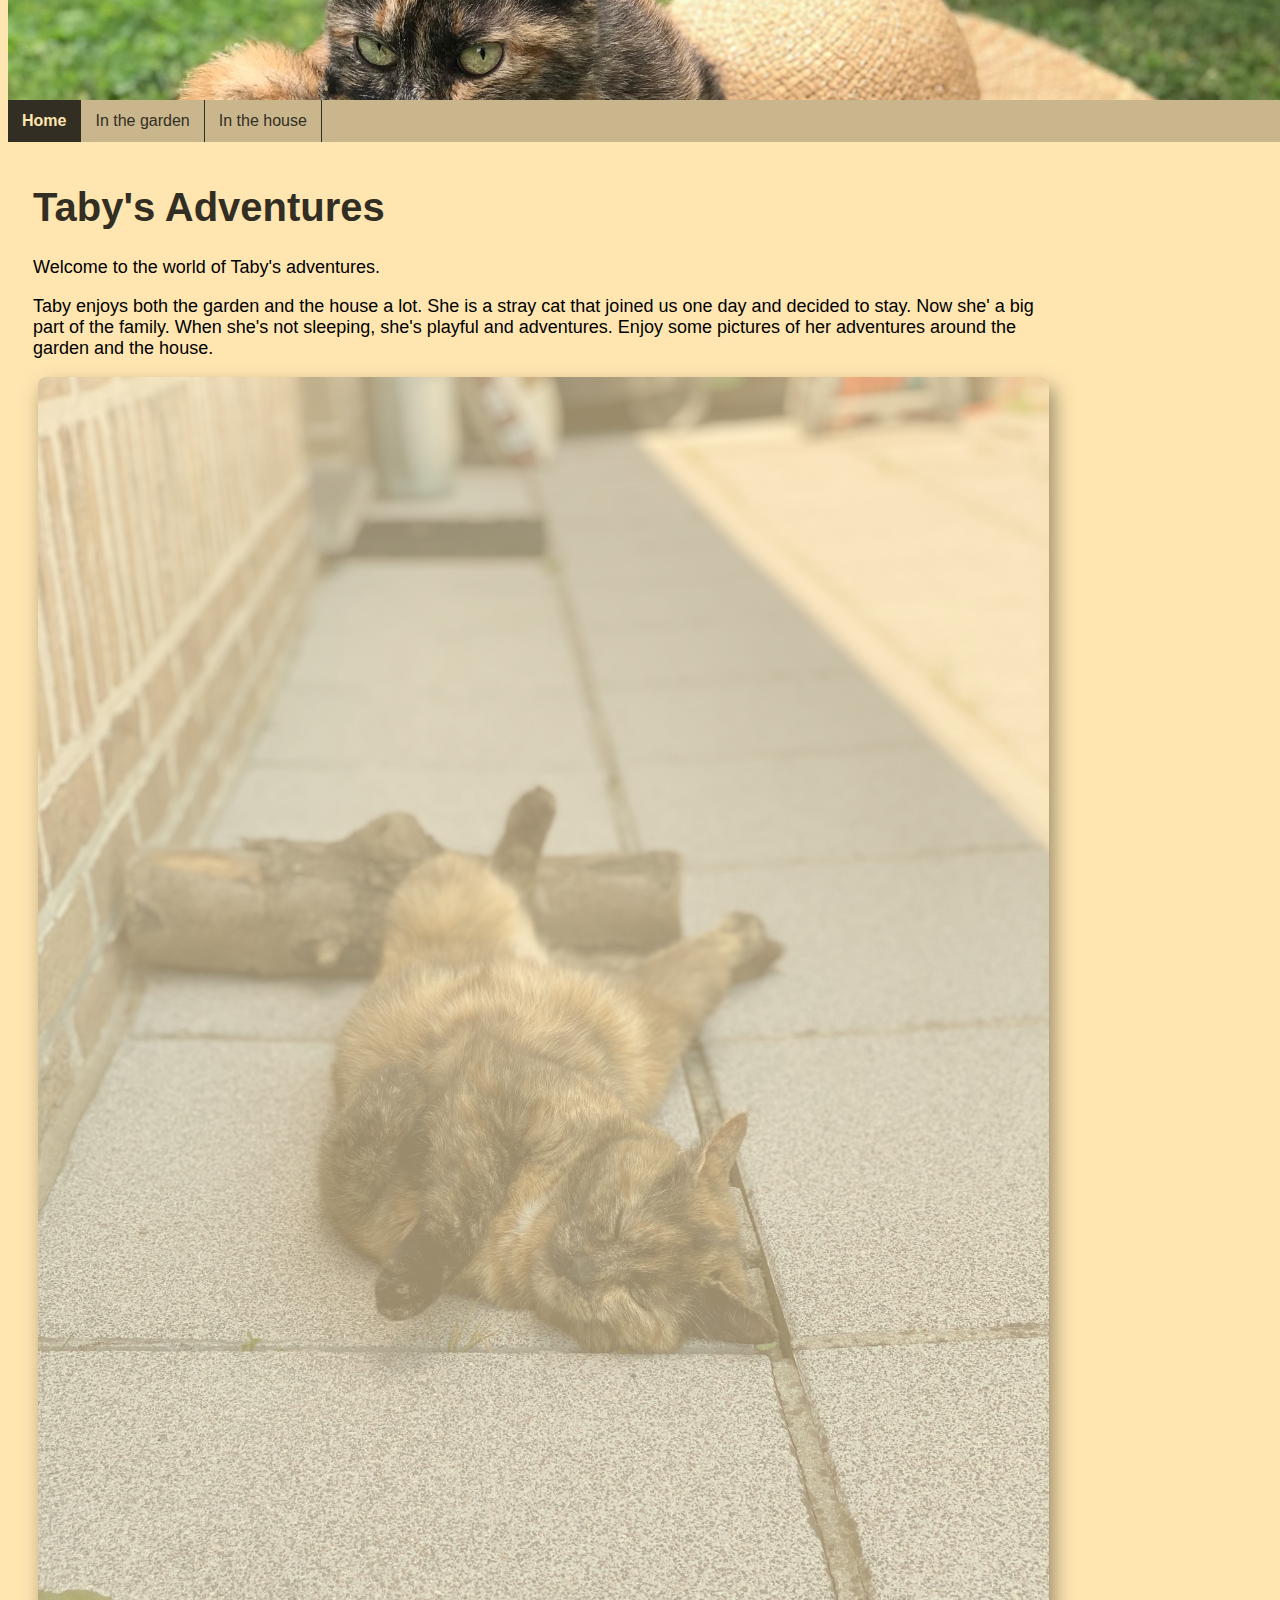
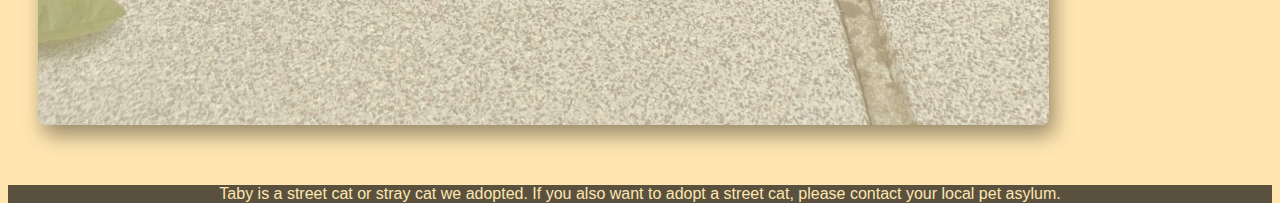
<file: index.html>
<!DOCTYPE html>
<html lang="en">

<head>
    <meta charset="UTF-8">
    <meta name="viewport" content="width=device-width, initial-scale=1.0">
    <title>Tabys Adventures</title>
    <link rel="icon" type="image/x-icon" href="Images/favicon.ico">
    <link rel="stylesheet" href="CSS/style.css">
</head>

<body>
    <header>
        <a href="#main_content" class="main_content">Skip to main content</a>
        <div class="header_img">
            <img  src="Images/cat_hat.jpg" alt="header image">
        </div>
        <ul>
            <li><a href="index.html" class="active">Home</a></li>
            <li><a href="inthegarden.html">In the garden</a></li>
            <li><a href="inthehouse.html">In the house</a></li>
        </ul>
    </header>
    <main id="main_content">
        <h1 class="welcome_headline">Taby's Adventures</h1>
        <p class="welcome">Welcome to the world of Taby's adventures.</p>
        <p class="welcome">Taby enjoys both the garden and the house a lot. She is a stray cat that joined us one day and decided to stay. Now she' a big part of the family. When she's not sleeping, she's playful and adventures.
            Enjoy some pictures of her adventures around the garden and the house.
        </p>
        <div class="img_home_cat">
            <img src="Images/cat_terrace_back_sleep.jpg" alt="cat on back sleeping">
        </div>
    </main>
    <footer class="footer_garden">
        <p class="footer_garden_text">Taby is a street cat or stray cat we adopted. If you also want to adopt a street cat, please contact your local pet asylum. </p>
    </footer>
</body>

</html>
</file>
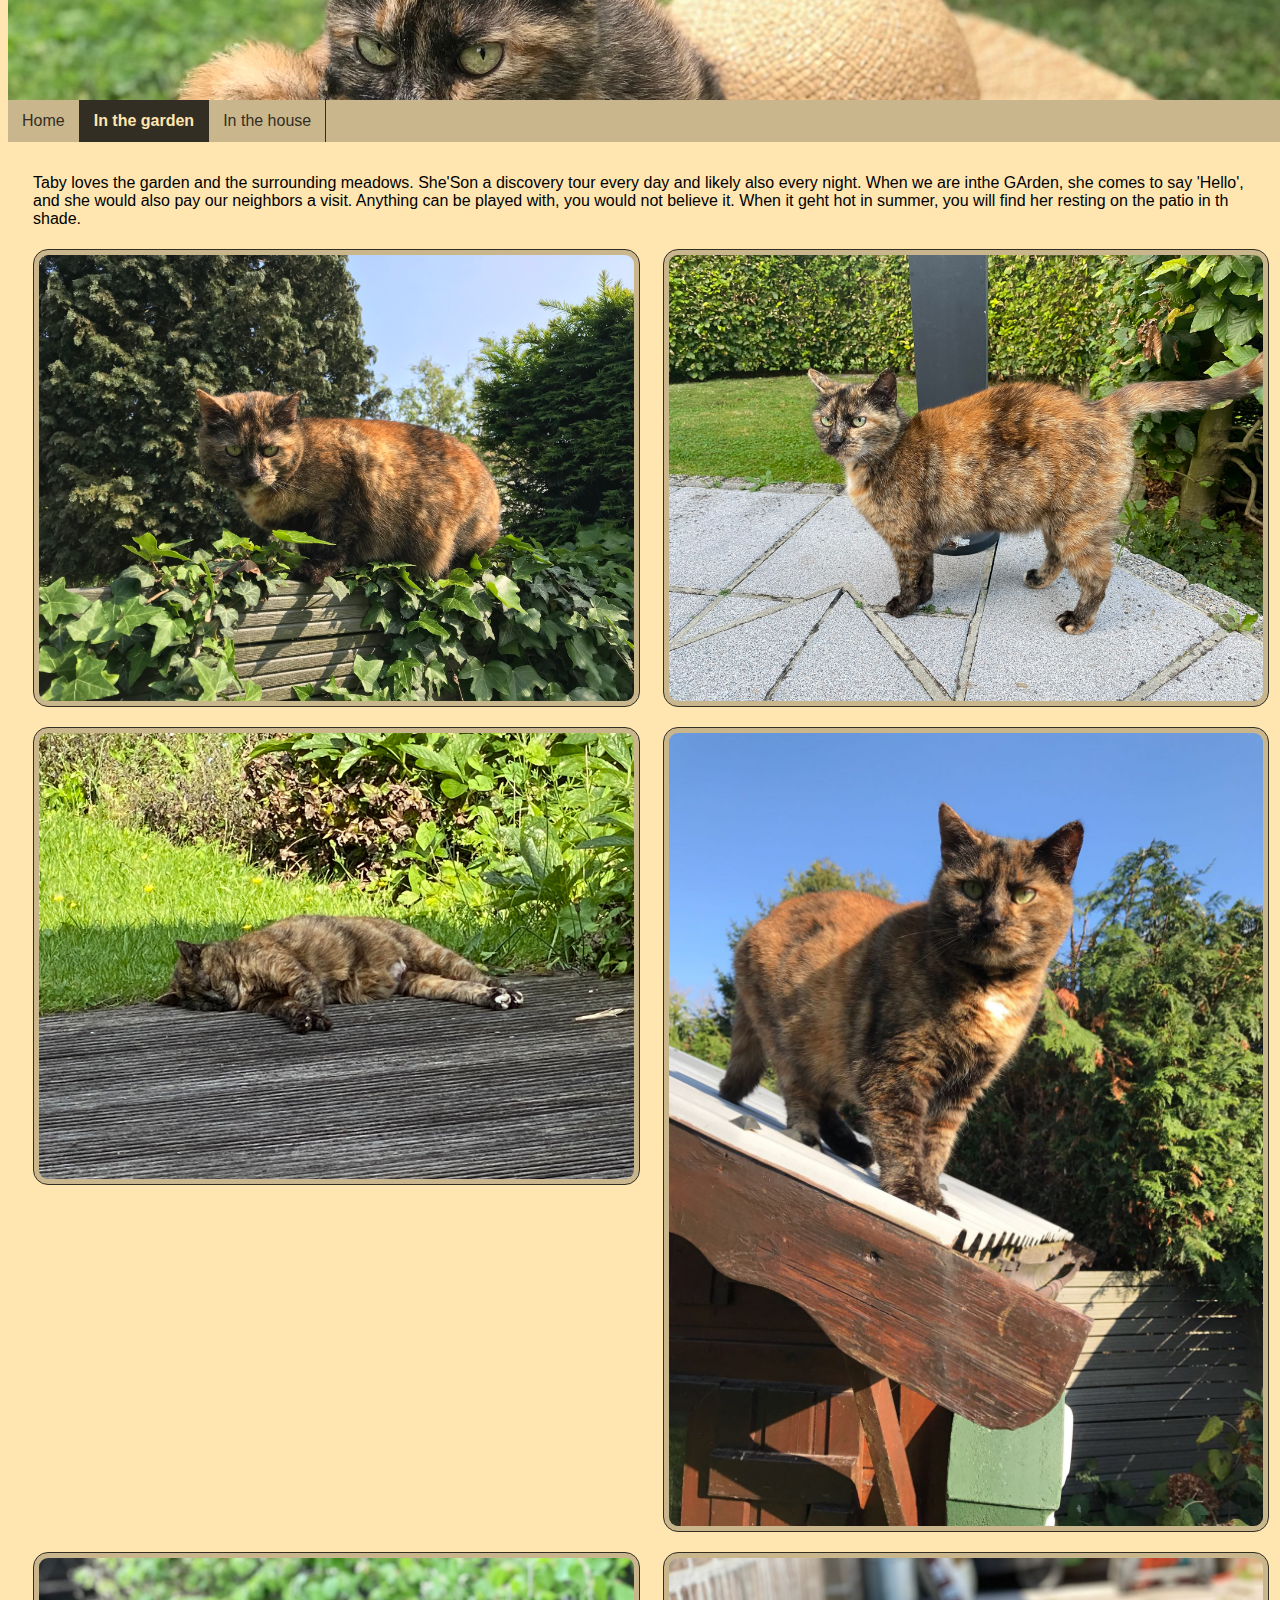
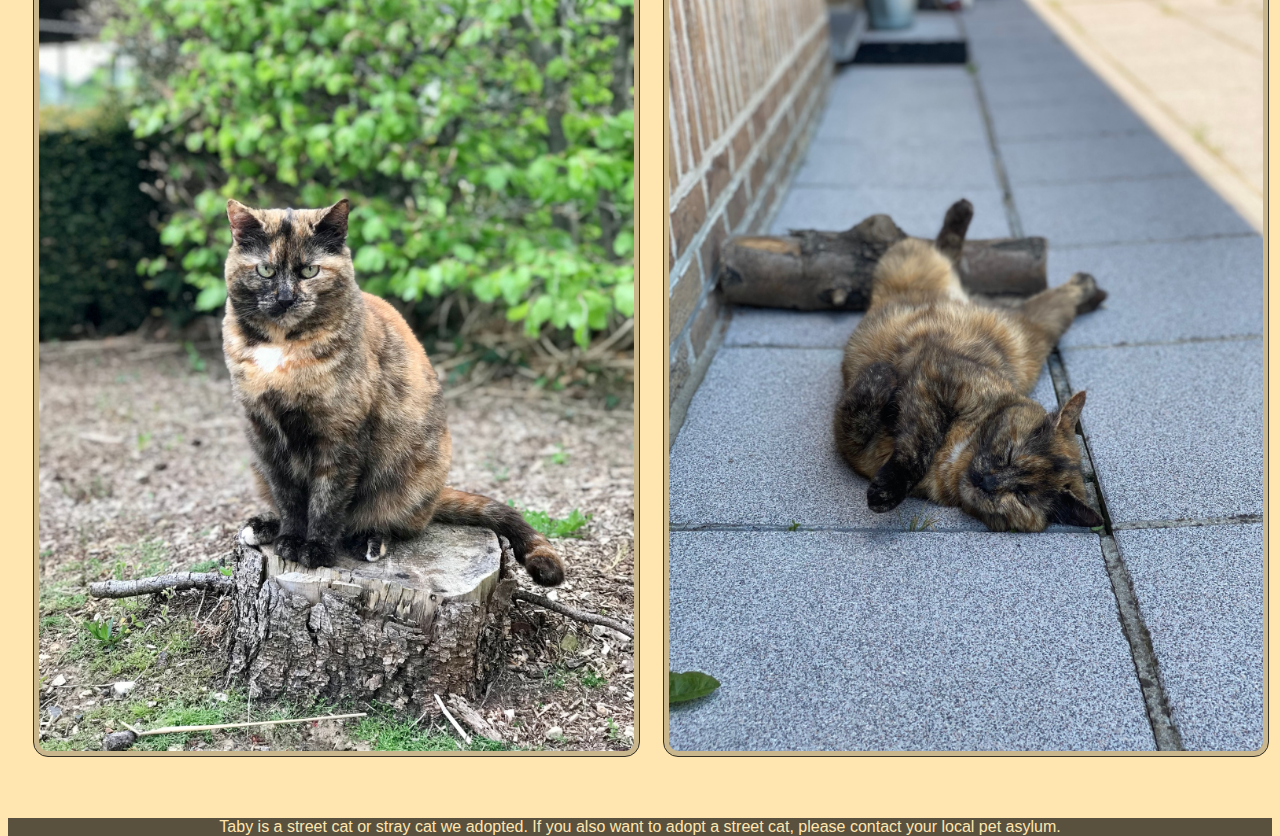
<file: inthegarden.html>
<!DOCTYPE html>
<html lang="en">

<head>
    <meta charset="UTF-8">
    <meta name="viewport" content="width=device-width, initial-scale=1.0">
    <title>Tabys Adventures</title>
    <link rel="icon" type="image/x-icon" href="Images/favicon.ico">
    <link rel="stylesheet" href="CSS/style.css">
</head>

<body>
    <header>
        <a href="#main_content" class="main_content">Skip to main content</a>
        <div class="header_img">
            <img  src="Images/cat_hat.jpg" alt="header image">
        </div>
        <h1>Taby's Adventures</h1>
        <ul>
            <li><a href="index.html">Home</a></li>
            <li><a href="inthegarden.html" class="active">In the garden</a></li>
            <li><a href="inthehouse.html">In the house</a></li>
        </ul>
    </header>
    <main id="main_content">
        <p class="text_garden">Taby loves the garden and the surrounding meadows. She'Son a discovery tour every day and likely also every night. When we are inthe GArden, she comes to say 'Hello', and she would also pay our neighbors a visit. Anything can be played with, you would not believe it. When it geht hot in summer, you will find her resting on the patio in th shade.</p>
        <div class="main_garden">
                <img src="Images/cat_fence.jpg" alt="cat on the fence" class="cat_garden">
                <img src="Images/cat_garden_action.jpg" alt="can looking around" class="cat_garden">
                <img src="Images/cat_patio_sleep.jpg" alt="cat sleeping on patio" class="cat_garden">
                <img src="Images/cat_roof.JPG" alt="cat on the roof" class="cat_garden">
                <img src="Images/cat_tree_trunk.jpg" alt="cat on tree trunk" class="cat_garden">
                <img src="Images/cat_terrace_back_sleep.jpg" alt="cat on terrace asleep" class="cat_garden">   
        </div>
    </main>
    <footer class="footer_garden">
        <p class="footer_garden_text">Taby is a street cat or stray cat we adopted. If you also want to adopt a street cat, please contact your local pet asylum. </p>
    </footer>
</body>

</html>
</file>
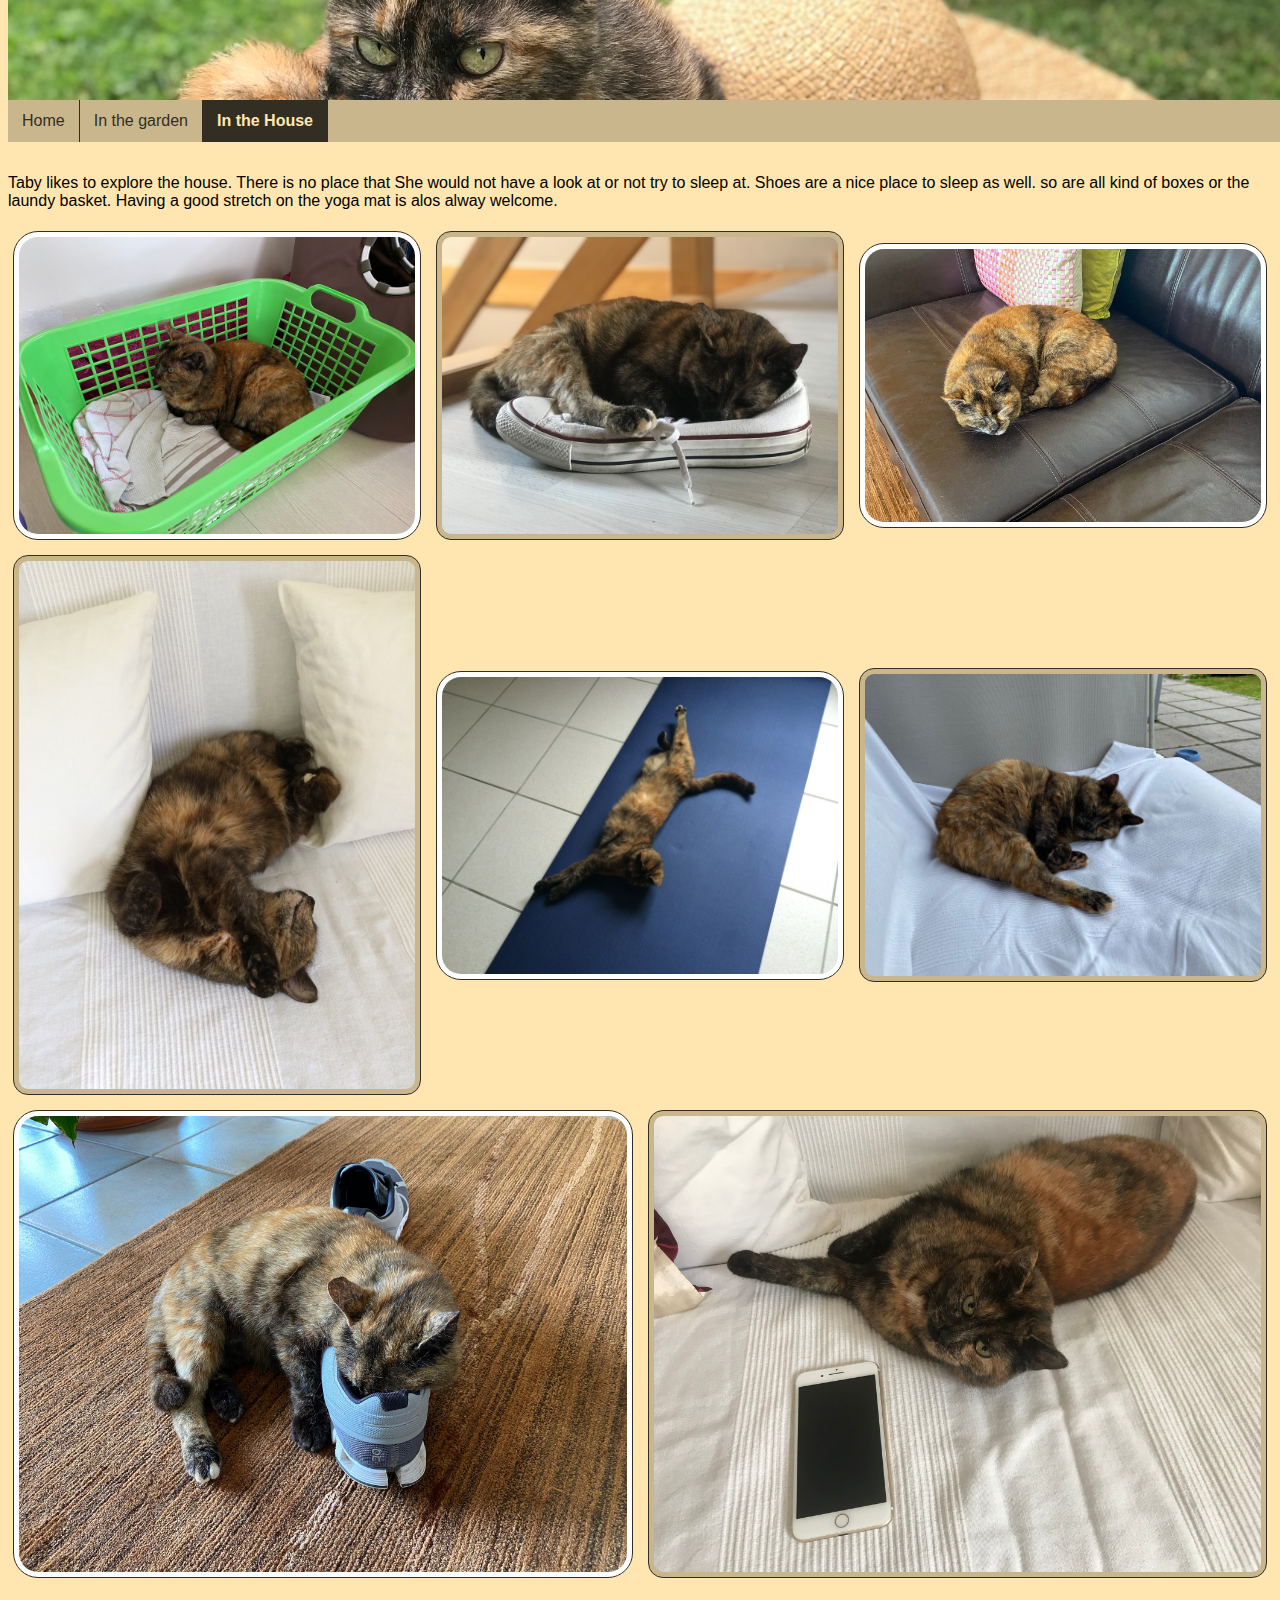
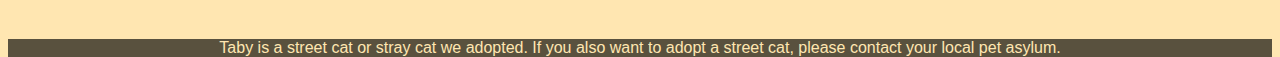
<file: inthehouse.html>
<!DOCTYPE html>
<html lang="en">

<head>
    <meta charset="UTF-8">
    <meta name="viewport" content="width=device-width, initial-scale=1.0">
    <title>Tabys Adventures</title>
    <link rel="icon" type="image/x-icon" href="Images/favicon.ico">
    <link rel="stylesheet" href="CSS/style.css">
</head>

<body>
    <header>
        <a href="#main_content" class="main_content">Skip to main content</a>
        <div class="header_img">
            <img  src="Images/cat_hat.jpg" alt="header image">
        </div>
        <h1>Taby's Adventures</h1>
        <div class="nav-links-web">
            <ul>
            <li><a href="index.html">Home</a></li>
            <li><a href="inthegarden.html" >In the garden</a></li>
            <li><a href="inthehouse.html"class="active">In the House</a></li>
            </ul>
        </div>
    </header>
    <main id="main_content">
        <p>Taby likes to explore the house. There is no place that She would not have a look at or not try to sleep at. Shoes are a nice place to sleep as well. so are all kind of boxes or the laundy basket. Having a good stretch on the yoga mat is alos alway welcome.</p>
        <div class="main_house">
            <img src="Images/cat_laundry_basket.jpg" alt="cat in laundry basket" class="cat_house">
            <img src="Images/cat_shoe.JPG" alt="cat sleeping on shoe" class="cat_house">
            <img src="Images/cat_sofa_brown.jpg" alt="cat on white sofa" class="cat_house">
            <img src="Images/cat_sofa_white.JPG" alt="cat on the fence" class="cat_house">
            <img src="Images/cat_yoga.JPG" alt="cat doing yoga" class="cat_house">
            <img src="Images/cat_sofa_outside.jpg" alt="cat sleeping" class="cat_house">
            <img src="Images/cat_in_shoe.jpg" alt="cat in the shoe" class="cat_house">
            <img src="Images/cat_phone.jpg" alt="cat with phone" class="cat_house">
        </div>
    </main>
    <footer class="footer_garden">
        <p class="footer_garden_text">Taby is a street cat or stray cat we adopted. If you also want to adopt a street cat, please contact your local pet asylum. </p>
    </footer>
</body>

</html>
</file>
<file: CSS/style.css>
body {
    font-family: 'Open Sans', sans-serif;
  padding-top: 50px;
  background-color: #FFE6B1;
  font-size: 16px;
}

/* header and nav styling */

header {
  Position: fixed;
  top:0px;
  background-color: #FFE6B1;
}

a.main_content {
  z-index: 15;
  position: fixed;
  opacity: 0;
}

a.main_content:focus-visible {
  opacity: 1;
}

div.header_img {
  position: fixed;
  overflow: hidden;
  width: 100%;
  height: 100px;
  z-index: 10;
}

.header_img img{
  position: relative;
  max-width: 100%;
  object-fit: cover;
  object-position: 50% 80%;
}

ul {
  list-style-type: none;
  margin: 0;
  padding: 0;
  overflow: hidden;
  background-color: #C9B68C;
}

li {float: left}

li a {
  display: block;
  color: #332E23;
  align-text: center;
  padding: 12px 14px;
  text-decoration: none;
}

li a:hover {
  background-color: #332E23;
  color: #FFE6B1;
}

.active {
  background-color: #332E23;
  color: #FFE6B1;
  font-weight: bold;
}

li {border-right: 1px solid #332E23;}

ul {
  position: fixed;
  top: 100px;
  width: 100%;
}

/* HOME styling */

main {
  position: relative;
  top: 100px;
  z-index: -1;
}

h1.welcome_headline {
  text-align: left;
  margin-left: 25px;
  color: #332E23;
  font-size: 40px;
}

p.welcome {
  text-align: left;
  display: block;
  margin-left: 25px;
  margin-right: 20px;
  width: 80%;
  font-size: 18px;
  line-height: normal;
  top:200px;
}

.img_home_cat img {
  max-width: 80%;
  opacity: 40%;
  border-radius: 8px;
  margin-left: 30px;
  box-shadow: 5px 10px 20px;
}

/* IN THE GARDEN styling */

.main_garden {
  display: grid;
  grid-template-columns: 50% 50%;
  grid-template-rows: auto;
  row-gap: 10px;
  column-gap: 10px;
  justify-content: center;
  margin-left: 25px;
}

.cat_garden {
  width: 96%;
  border-radius: 15px;
  padding: 5px;
  border:1px solid #332E23;
  background-color: #C9B68C;
  margin: 5px;
}

p.text_garden {
  margin-left: 25px;
  margin-right: 20px;
}

.footer_garden {
  position: relative;
  top: 140px;
  background-color: #59513E;
  color: #FFE6B1;
}

.footer_garden_text {
  text-align: center;
}

.footer_garden_links {
  text-align: center;
}

/* IN THE HOUSE styling */

.main_house {
  display: flex;
  flex-wrap: wrap;
  justify-content: center;
  align-items: center;
  gap: 5px;
}

.cat_house {
  width: 300px;
  flex: 1 1 auto;
  object-fit: cover;
  border-radius: 15px;
  padding: 5px;
  border:1px solid #332E23;
  background-color: #C9B68C;
  margin: 5px;
}

.cat_house:nth-child(odd) {
  background-color: #FFFFFF;
  border-radius: 25px;
}
</file>
